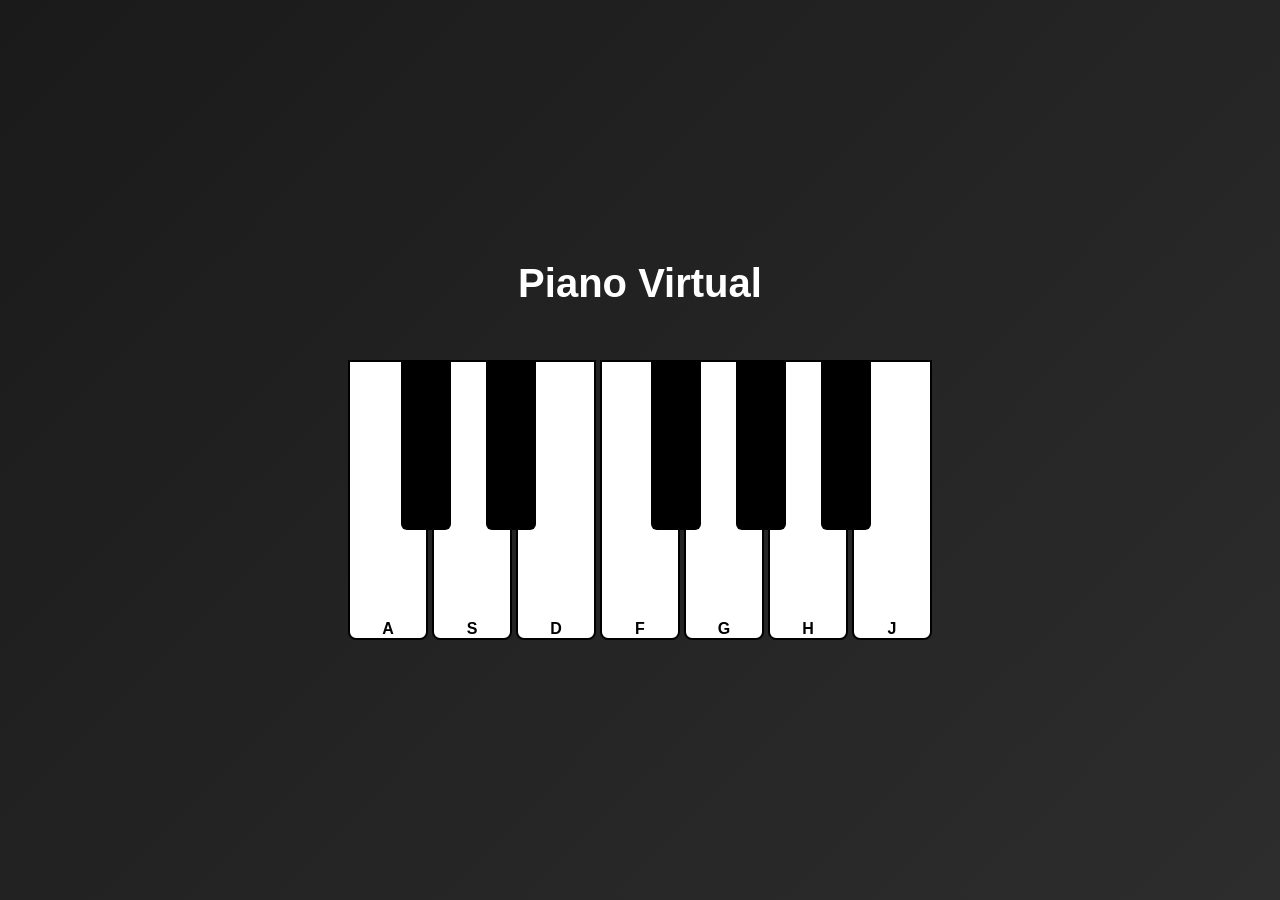
<file: PianoVirtual/index.html>
<!DOCTYPE html>
<html lang="pt-br">

<head>
    <meta charset="UTF-8">
    <title>Piano Virtual</title>
    <link rel="stylesheet" href="style.css">
</head>

<body>

    <h1>Piano Virtual </h1>
    <br>
    <br>
    <br>

    <div class="piano">

        <div class="tecla branca" data-note="C">A</div>
        <div class="tecla preta" data-note="C#"></div>

        <div class="tecla branca" data-note="D">S</div>
        <div class="tecla preta" data-note="D#"></div>

        <div class="tecla branca" data-note="E">D</div>

        <div class="tecla branca" data-note="F">F</div>
        <div class="tecla preta" data-note="F#"></div>

        <div class="tecla branca" data-note="G">G</div>
        <div class="tecla preta" data-note="G#"></div>

        <div class="tecla branca" data-note="A">H</div>
        <div class="tecla preta" data-note="A#"></div>

        <div class="tecla branca" data-note="B">J</div>

    </div>

    <script src="piano.js"></script>

</body>

</html>
</file>
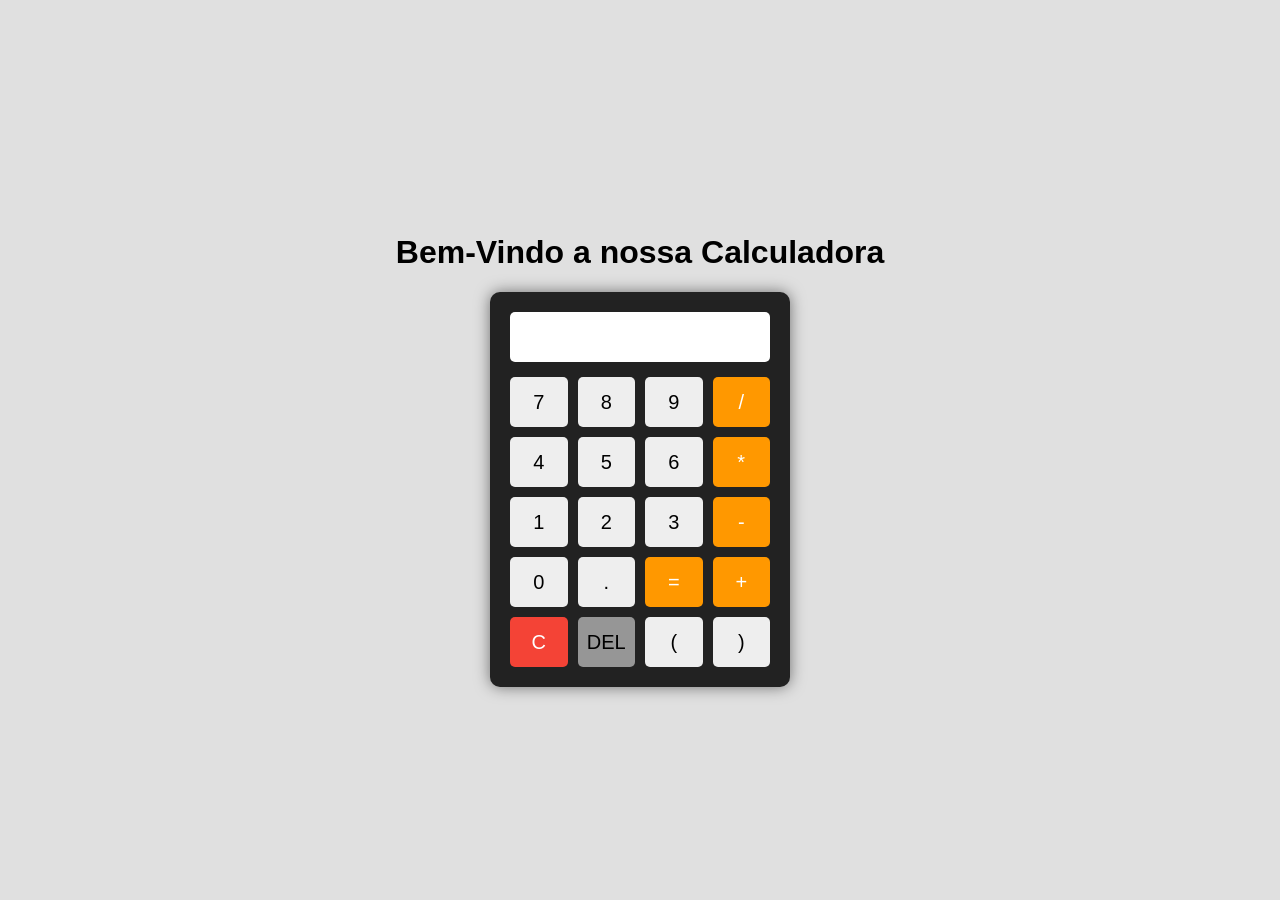
<file: ProjetoDificil/index.html>
<!DOCTYPE html>
<!-- Documento HTML padrão com idioma configurado para português brasileiro -->
<html lang="pt-BR">
<head>
    <!-- Metadados importantes para renderização e comportamento responsivo -->
    <meta charset="UTF-8">
    <meta name="viewport" content="width=device-width, initial-scale=1.0">

    <!-- Título exibido na aba do navegador -->
    <title>Calculadora Simples</title>

    <!-- Link para o arquivo de estilos CSS local -->
    <link rel="stylesheet" href="style.css">
</head>
<body>

    <!-- Cabeçalho principal da página -->
    <h1>Bem-Vindo a nossa Calculadora</h1>

    <!-- Contêiner principal da calculadora -->
    <div class="calculadora">
        <!-- Visor de saída onde os números e resultados aparecem; apenas leitura -->
        <input type="text" id="tela" disabled>

        <!-- Grades de botões formam a interface de entrada -->
        <div class="botoes">
            <!-- botões numéricos -->
            <button onclick="adicionar('7')">7</button>
            <button onclick="adicionar('8')">8</button>
            <button onclick="adicionar('9')">9</button>
            <!-- operadores recebem classe para estilo diferente -->
            <button class="operador" onclick="adicionar('/')">/</button>

            <button onclick="adicionar('4')">4</button>
            <button onclick="adicionar('5')">5</button>
            <button onclick="adicionar('6')">6</button>
            <button class="operador" onclick="adicionar('*')">*</button>

            <button onclick="adicionar('1')">1</button>
            <button onclick="adicionar('2')">2</button>
            <button onclick="adicionar('3')">3</button>
            <button class="operador" onclick="adicionar('-')">-</button>

            <button onclick="adicionar('0')">0</button>
            <button onclick="adicionar('.')">.</button>
            <!-- botão de cálculo dispara função calcular() -->
            <button class="operador" onclick="calcular()">=</button>
            <button class="operador" onclick="adicionar('+')">+</button>

            <!-- botão limpar ocupa toda a largura da linha -->
            <button class="limpar" onclick="limpar()">C</button>
            <button class="apagar" onclick="apagar()">DEL</button>
            <button onclick="adicionar('(')">(</button>
            <button onclick="adicionar(')')">)</button>
        </div>
    </div>

    <!-- Script que implementa a lógica da calculadora -->
    <script src="script.js"></script>

</body>
</html>
</file>
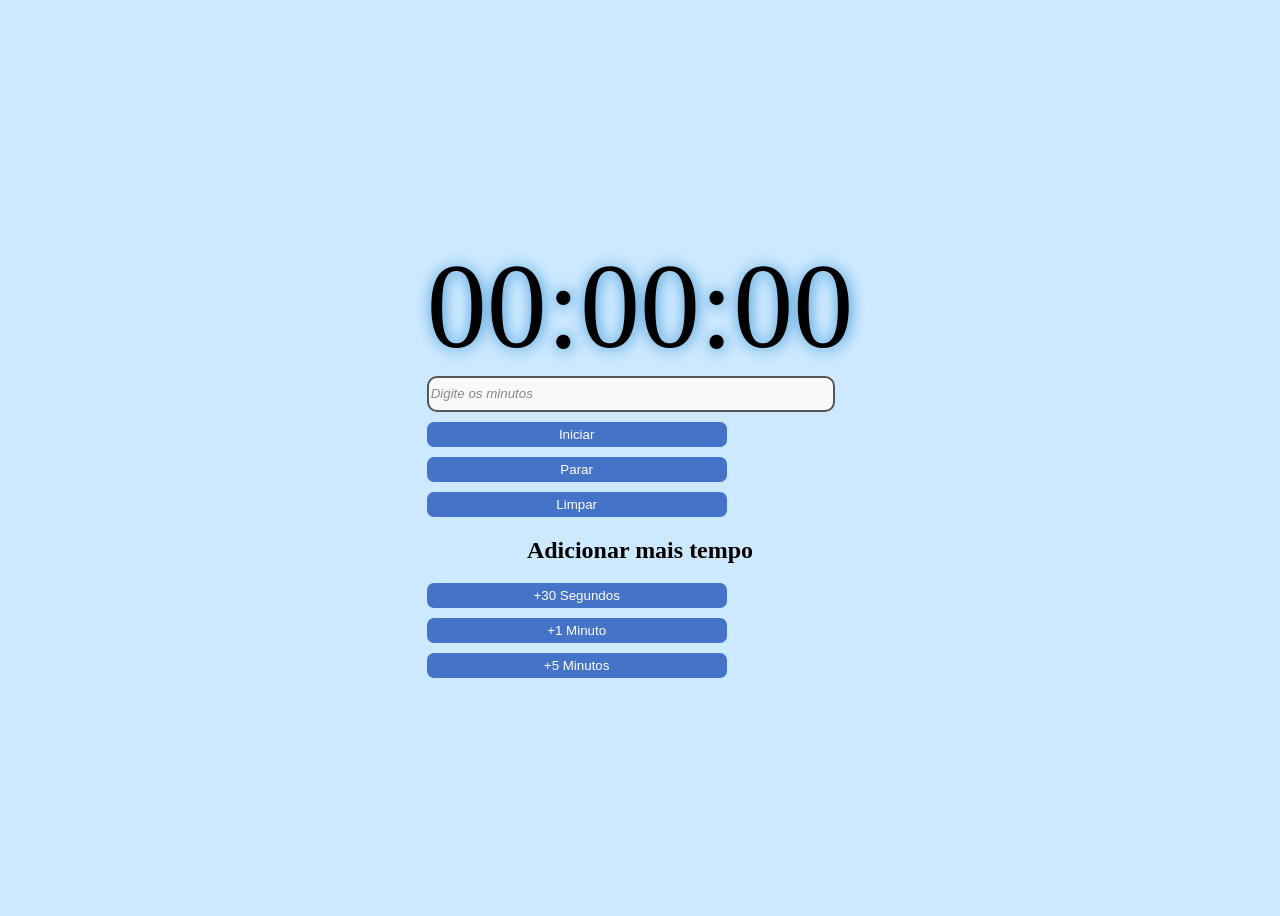
<file: Temporizador/timer.html>
<!DOCTYPE html>
<html lang="pt-br">
<head>
    <meta charset="UTF-8">
    <meta name="viewport" content="width=device-width, initial-scale=1.0">
    <title>Temporizador</title>
    <link rel="stylesheet" href="style.css">
</head>
<body>
        <div class="temporizadorContainer">

            <div id="tempo">00:00:00</div>
            <input type="number" id="minutos" placeholder="Digite os minutos" min="1">
    
            <div class="botoes">
                <button id="btnPlay">Iniciar</button>
                <button id="btnParar">Parar</button>
                <button id="btnResetar">Limpar</button>
                <h2>Adicionar mais tempo</h2>
                <button id="btnTrinta">+30 Segundos</button>
                <button id="btnUm">+1 Minuto</button>
                <button id="btnCinco">+5 Minutos</button>
            </div>
</body>
<script src="script.js"></script>
</html
</file>
<file: PianoVirtual/style.css>
/* 
RESET BÁSICO
 */

* {
    margin: 0;
    padding: 0;
    box-sizing: border-box;
}

/* 
ESTILO DA PÁGINA
 */

body {
    font-family: Arial, Helvetica, sans-serif;
    background: linear-gradient(135deg, #1a1a1a, #2d2d2d);
    color: white;
    text-align: center;
    min-height: 100vh;
    display: flex;
    flex-direction: column;
    align-items: center;
    justify-content: center;
}

header {
    margin-bottom: 30px;
}

h1 {
    font-size: 2.5rem;
}

p {
    opacity: 0.8;
}

/* 
CONTAINER DO PIANO
 */

.piano {
    position: relative;
    display: flex;
    justify-content: center;
}

/* 
TECLAS GERAIS
 */

.tecla {
    cursor: pointer;
    display: flex;
    align-items: flex-end;
    justify-content: center;
    transition: all 0.1s ease;
    user-select: none;
}

/* 
TECLAS BRANCAS
 */

.branca {
    width: 80px;
    height: 280px;
    background: white;
    border: 2px solid #000;
    border-radius: 0 0 8px 8px;
    margin: 0 2px;
    color: black;
    font-weight: bold;
}

.branca span {
    margin-bottom: 10px;
    font-size: 14px;
}

/* 
TECLAS PRETAS
 */

.preta {
    position: absolute;
    width: 50px;
    height: 170px;
    background: black;
    border-radius: 0 0 6px 6px;
    z-index: 2;
}

/* POSIÇÃO DAS TECLAS PRETAS */

.preta[data-note="C#"] {
    left: 55px;
}

.preta[data-note="D#"] {
    left: 140px;
}

.preta[data-note="F#"] {
    left: 305px;
}

.preta[data-note="G#"] {
    left: 390px;
}

.preta[data-note="A#"] {
    left: 475px;
}

/* 
EFEITO AO PRESSIONAR TECLA
*/

.tecla.ativa {
    transform: translateY(4px);
    background-color: lightgray;
}

.branca.ativa {
    background: #ddd;
    
}

.preta.ativa {
    background: #333;
}
.branca:hover{
    background-color: lightslategray;
}
.preta:hover{
    background-color: #ddd;
}



/* 
RESPONSIVIDADE
*/

@media (max-width: 900px) {

    .branca {
        width: 60px;
        height: 220px;
    }

    .preta {
        width: 40px;
        height: 140px;
    }

}

@media (max-width: 600px) {

    .branca {
        width: 45px;
        height: 180px;
    }

    .preta {
        width: 30px;
        height: 110px;
    }

    h1 {
        font-size: 1.8rem;
    }

}
</file>
<file: ProjetoDificil/style.css>
/* Estilos básicos do corpo: centraliza o conteúdo e aplica fundo */
body {
    display: flex;
    flex-direction: column;
    justify-content: center;
    align-items: center;
    height: 100vh;            /* ocupa 100% da altura da janela */
    margin: 0 auto;                /* remove margens padrão do navegador */
    background-color: #e0e0e0;
    font-family: Arial, sans-serif;
}

/* Container da calculadora com fundo escuro e bordas arredondadas */
.calculadora {
    background-color: #222;
    padding: 20px;            /* espaçamento interno */
    border-radius: 10px;      /* cantos arredondados */
    box-shadow: 0px 0px 15px rgba(0,0,0,0.5); /* sombra para elevação */
    width: 260px;             /* largura fixa para consistência */
}

/* Estilo do visor de saída da calculadora */
#tela {
    width: 100%;              /* ocupa toda a largura do container */
    height: 50px;
    background-color: #fff;
    border: none;
    border-radius: 5px;
    margin-bottom: 15px;
    font-size: 24px;
    text-align: left;        /* números alinhados à direita */
    padding: 5px 10px;
    box-sizing: border-box;   /* inclui padding na largura total */
}

/* Grades de botões para forma de calculadora tradicional */
.botoes {
    display: grid;
    grid-template-columns: repeat(4, 1fr); /* quatro colunas iguais */
    gap: 10px;                /* espaço entre botões */
}

/* Estilo genérico para todos os botões */
button {
    width: 100%;
    height: 50px;
    padding: 0;
    font-size: 20px;
    border: none;
    border-radius: 5px;
    background-color: #eee;
    cursor: pointer;
    transition: background-color 0.2s; /* efeito suave ao clicar */
    box-sizing: border-box;
}

/* Aparência quando o botão é pressionado */
button:active {
    background-color: #ccc;
}
.operador:active {
    background-color: #e68a00;
}
.limpar:active {
    background-color: #da190b;
}
.apagar:active {
    background-color: #ccc;
}

/* Botão de operadores (como + - * /) tem cor diferente */
.operador {
    background-color: #ff9800;
    color: white;
}

/* Botão limpar (C) se estende por quase toda a linha com cor vibrante */
.limpar {
    grid-column: span 1;      /* ocupa três colunas na grade */
    background-color: #f44336;
    color: white;
}

.apagar {
    background-color: #969696;
}
</file>
<file: Temporizador/style.css>
body{
    font-family: Georgia, 'Times New Roman', Times, serif;
    background-color: rgb(205, 233, 255);
    display: flex;
    justify-content: center;
    align-items: center;
    height: 100vh;
}
#tempo{
    text-shadow: 1px 1px 15px rgb(52, 146, 209);
    font-size: 120px;
    justify-self: center;
}
input{
    border: 2px solid #555;
    outline: none;
    background-color: #f9f9f9;
    height: 30px;
    width: 400px;
    border-radius: 10px;
    display: block;
    justify-self: center;
}
input::placeholder{
    color: #888;
    font-style: italic;
}
button{
    background-color:rgb(69, 115, 199);
    color: white;
    border: none;
    cursor: pointer;
    width: 300px;
    height: 25px;
    border-radius: 7px;
    margin-top: 10px;
    display: block;
    justify-self: center;
}
button:hover{
    background-color: rgb(0, 132, 255);
}
h2{
    text-align: center;
}
</file>
